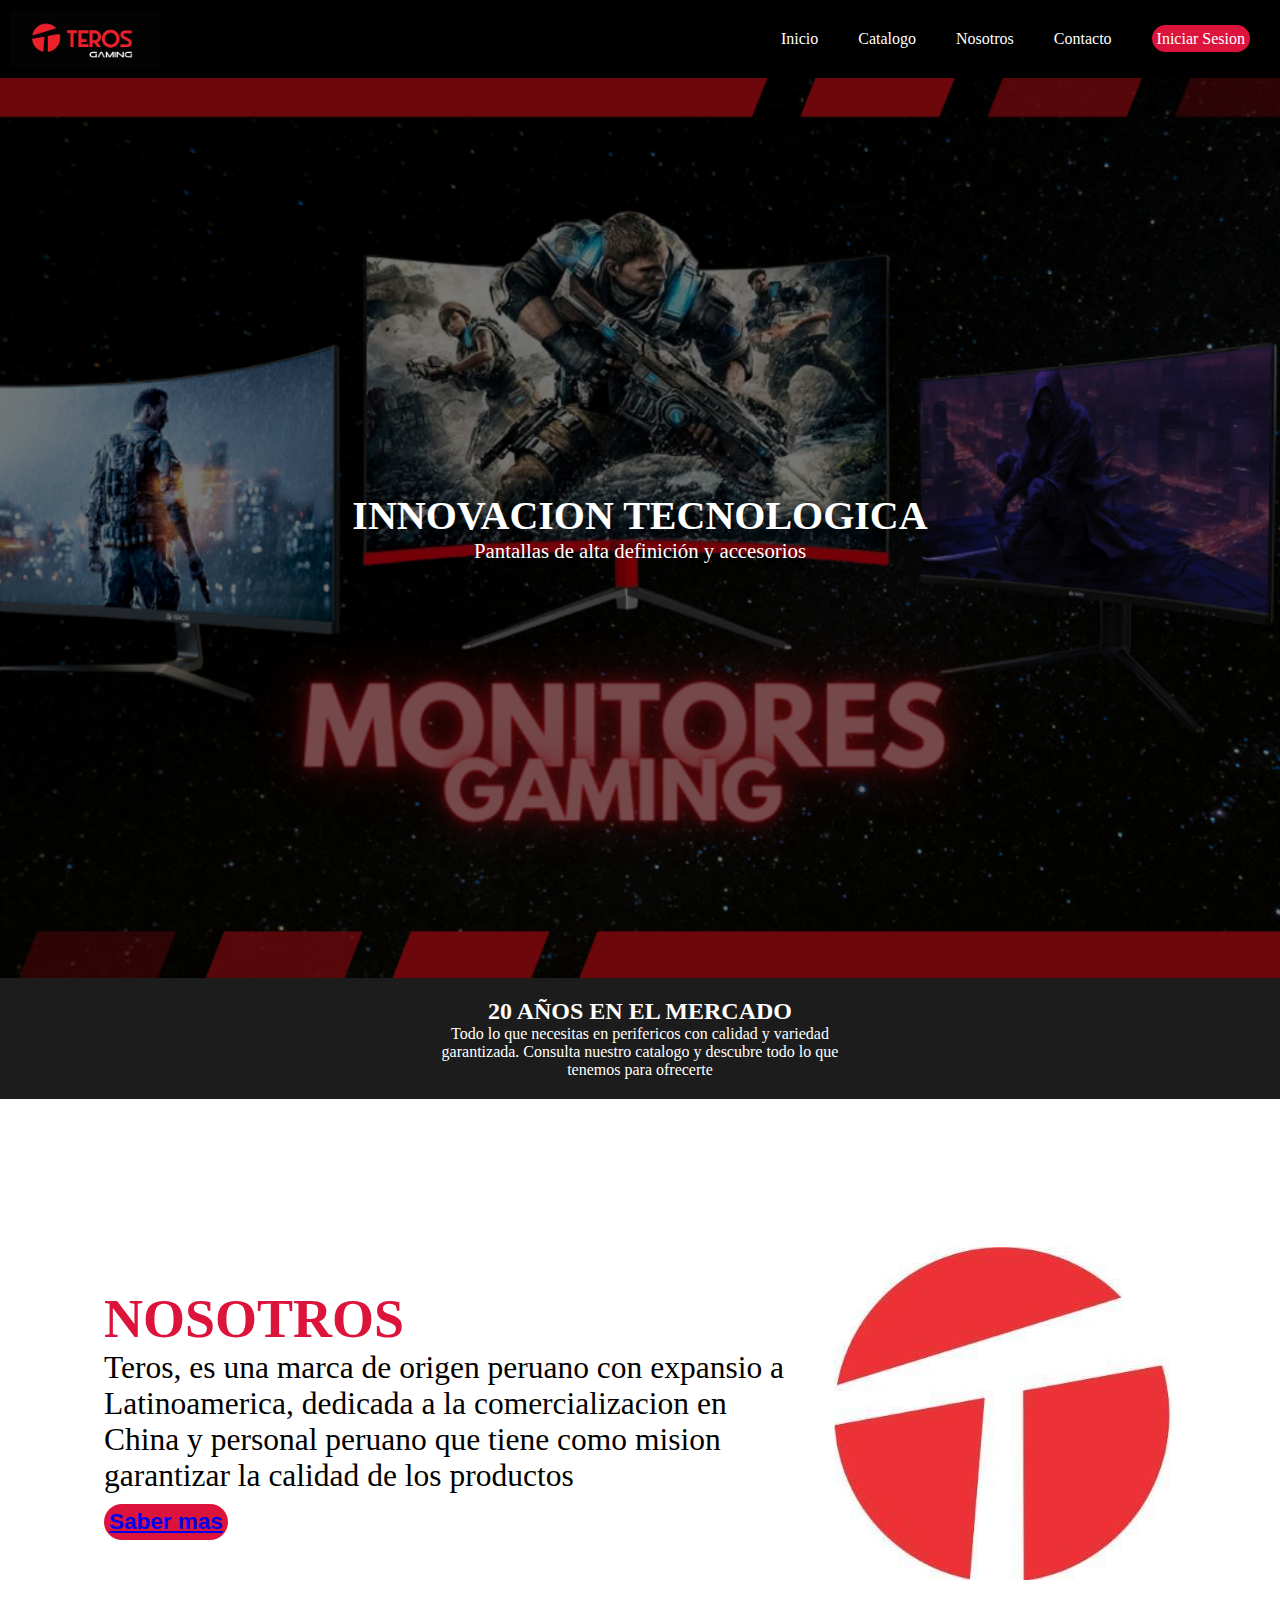
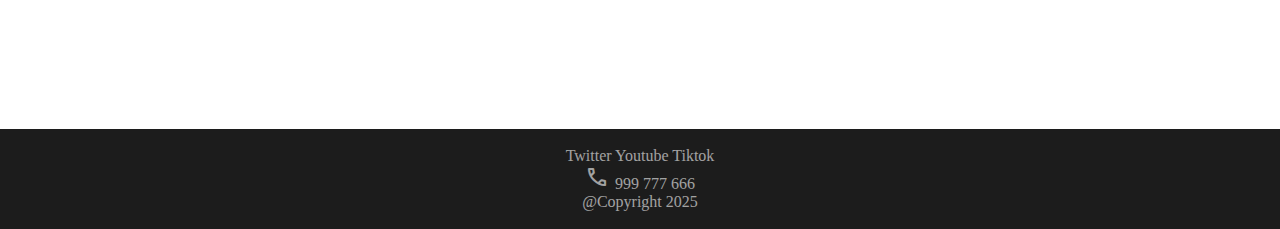
<file: Proyecto/html/index.html>
<!DOCTYPE html>
<html lang="en">
<head>
    <meta charset="UTF-8">
    <meta name="viewport" content="width=device-width, initial-scale=1.0">
    <title>TEROS</title>
    <link rel="stylesheet" href="../css/index.css">
    <link rel="shortcut icon" type="image/x-icon" href="../imgs/inicio_imgs/favicon.ico">
    <link rel="stylesheet" href="https://fonts.googleapis.com/css2?family=Material+Symbols+Outlined:opsz,wght,FILL,GRAD@20..48,100..700,0..1,-50..200&icon_names=call" />
</head>
<body>
    <!--NAV SECTION-->
    <nav class="navbar">
        <img class="nav__img" src="../imgs/inicio_imgs/logoTeros.png" alt="Error al cargar imagen">
        <ul class="nav__list">
            <li class="list__item"><a class="link__item" href="../html/index.html">Inicio</a></li>
            <li class="list__item"><a class="link__item" href="../html/catalogo.html">Catalogo</a></li>
            <li class="list__item"><a class="link__item" href="../html/nosotros.html">Nosotros</a></li>
            <li class="list__item"><a class="link__item" href="../html/contacto.html">Contacto</a></li>
            <li class="list__item"><a class="link__item item__login" href="../html/iniciarSesion.html">Iniciar Sesion</a></li>
        </ul>
    </nav>


    <!--HEADER SECTION-->
    <header>
        <div class="carrusel__container">
            <ul class="carrusel__list">

                <li class="slider">
                    <img src="../imgs/inicio_imgs/FONDO1.png" alt="">
                    <div class="text__container">
                       <h2>INNOVACION TECNOLOGICA</h2>
                       <P>Pantallas de alta definición y accesorios</P>
                    </div>
                </li>

                <li class="slider">
                    <img src="../imgs/inicio_imgs/FONDO2.png" alt="">
                    <div class="text__container">
                       <h2>OFERTAS IMPERDIBLE</h2>
                       <P>Aprovecha descuentos exclusivos en nuestros productos.</P>
                    </div>
                </li>

                <li class="slider">
                    <img src="../imgs/inicio_imgs/FONDO3.webp" alt="">
                    <div class="text__container">
                       <h2>TU SETUP PERFECTO</h2>
                       <P>Equipos confiables y duraderos que elevan tu experiencia.</P>
                    </div>
                </li>
            </ul>
        </div>
    </header>

    <section class="infobar">
        <div class="info__container">
            <h2>20 AÑOS EN EL MERCADO</h2>
            <p>Todo lo que necesitas en perifericos con calidad y variedad garantizada. Consulta nuestro catalogo y descubre todo lo que tenemos para ofrecerte</p>
        </div>

    </section>

    <!--ABOUT SECTION-->
    <section class="section__about">
        <div class="about__text">
            <h2>NOSOTROS</h2>
            <p>Teros, es una marca de origen peruano con expansio a Latinoamerica, dedicada a la comercializacion en China y personal peruano que tiene como mision garantizar la calidad de los productos</p>
            <button class="about__link"><a href="../html/nosotros.html">Saber mas</a></button>
        </div>
        <img class="abouts__img" src="../imgs/inicio_imgs/iconoTeros.jpg" alt="">
    </section>
 


    <!--FOOTER SECTION-->
    <footer>
        <div class="socialMedia">Twitter Youtube Tiktok</div>
        <div class="cellphone"> <span class="material-symbols-outlined">call</span>999 777 666</div>
        <div class="rights">@Copyright 2025</div>
    </footer>
</body>
</html>
</file>
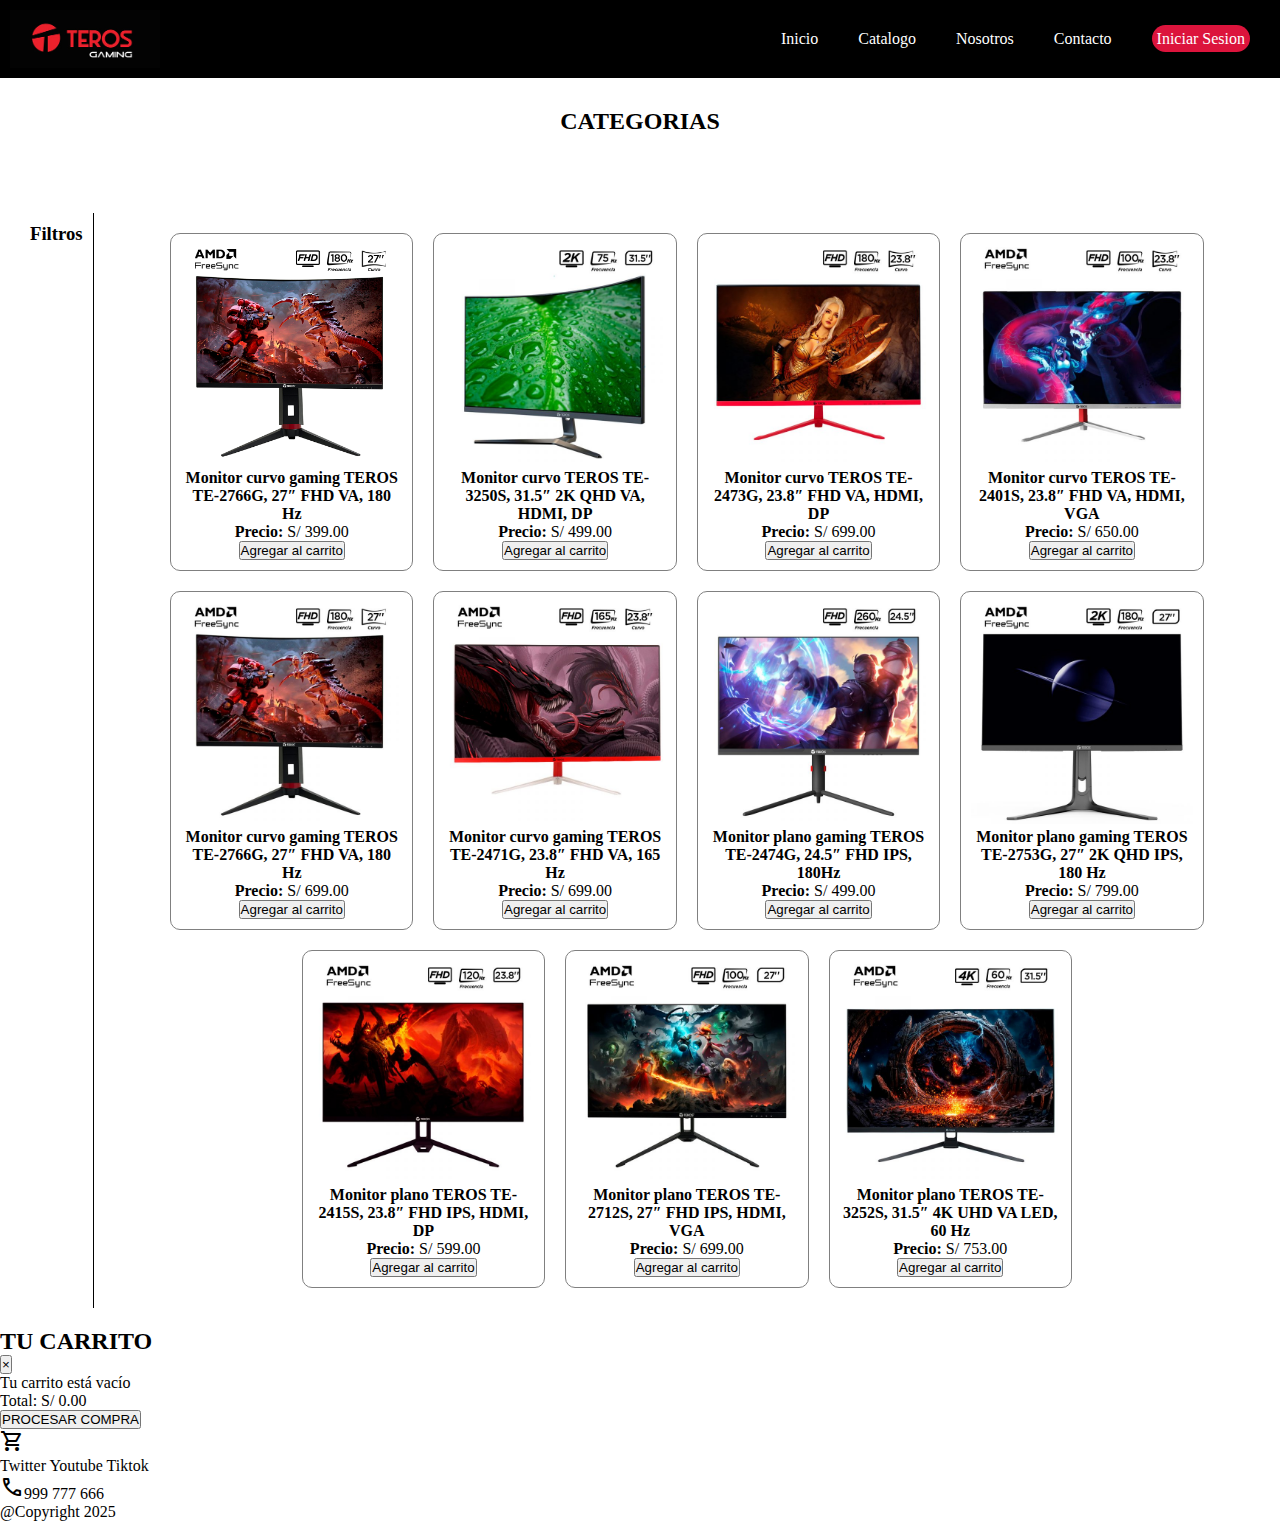
<file: Proyecto/html/catalogo.html>
<!DOCTYPE html>
<html lang="es">
<head>
    <meta charset="UTF-8">
    <meta name="viewport" content="width=device-width, initial-scale=1.0">
    <title>Catálogo - Teros</title>
    <link rel="stylesheet" href="../css/catalogo.css">
    <link rel="shortcut icon" type="image/x-icon" href="../imgs/inicio_imgs/favicon.ico">
    <link rel="stylesheet" href="https://fonts.googleapis.com/css2?family=Material+Symbols+Outlined:opsz,wght,FILL,GRAD@20..48,100..700,0..1,-50..200">
    <script src="../js/carrito_fun.js" defer></script>
    <script src="../js/catalogo_fun.js" defer></script>
</head>
<body>
    <!--NAV SECTION-->
    <nav class="navbar">
        <img class="nav__img" src="../imgs/inicio_imgs/logoTeros.png" alt="Error al cargar imagen">
        <ul class="nav__list">
            <li class="list__item"><a class="link__item" href="../html/index.html">Inicio</a></li>
            <li class="list__item"><a class="link__item" href="../html/catalogo.html">Catalogo</a></li>
            <li class="list__item"><a class="link__item" href="../html/nosotros.html">Nosotros</a></li>
            <li class="list__item"><a class="link__item" href="../html/contacto.html">Contacto</a></li>
            <li class="list__item"><a class="link__item item__login" href="../html/iniciarSesion.html">Iniciar Sesion</a></li>
        </ul>
    </nav>

    <main>
        <h2 class="titulo">CATEGORIAS</h2>
        <div class="categorias">
            <a href="#" class="categoria-link" data-categoria="monitores">MONITORES</a>
            <a href="#" class="categoria-link" data-categoria="mouse">MOUSE</a>
            <a href="#" class="categoria-link" data-categoria="teclados">TECLADOS</a>
            <a href="#" class="categoria-link" data-categoria="auriculares">AURICULARES</a>
        </div>
        <div class="contenido">
            <aside class="filtros">
                <!-- Los filtros se cargarán aquí dinámicamente -->
            </aside>
            <section class="productos" id="contenedor-productos">
                <!-- Los productos se cargarán aquí dinámicamente -->
            </section>
        </div>
    </main>

    <!-- Carrito de compras -->
    <div class="cart-container" id="cart">
        <div class="cart-header">
            <h2 class="cart-title">TU CARRITO</h2>
            <button class="close-cart">&times;</button>
        </div>
        <div class="cart-items" id="cart-items">
            <!-- Items del carrito se agregarán aquí dinámicamente -->
            <div class="empty-cart">Tu carrito está vacío</div>
        </div>
        <div class="cart-footer">
            <div class="cart-total">
                <span class="total-label">Total:</span>
                <span class="total-price">S/ 0.00</span>
            </div>
            <button class="checkout-btn">PROCESAR COMPRA</button>
        </div>
    </div>

    <div class="cart-trigger" id="cart-trigger">
        <span class="cart-trigger-icon material-symbols-outlined">shopping_cart</span>
    </div>

    <!--FOOTER SECTION-->
    <footer>
        <div class="socialMedia">Twitter Youtube Tiktok</div>
        <div class="cellphone"> <span class="material-symbols-outlined">call</span>999 777 666</div>
        <div class="rights">@Copyright 2025</div>
    </footer>
</body>
</html>
</file>
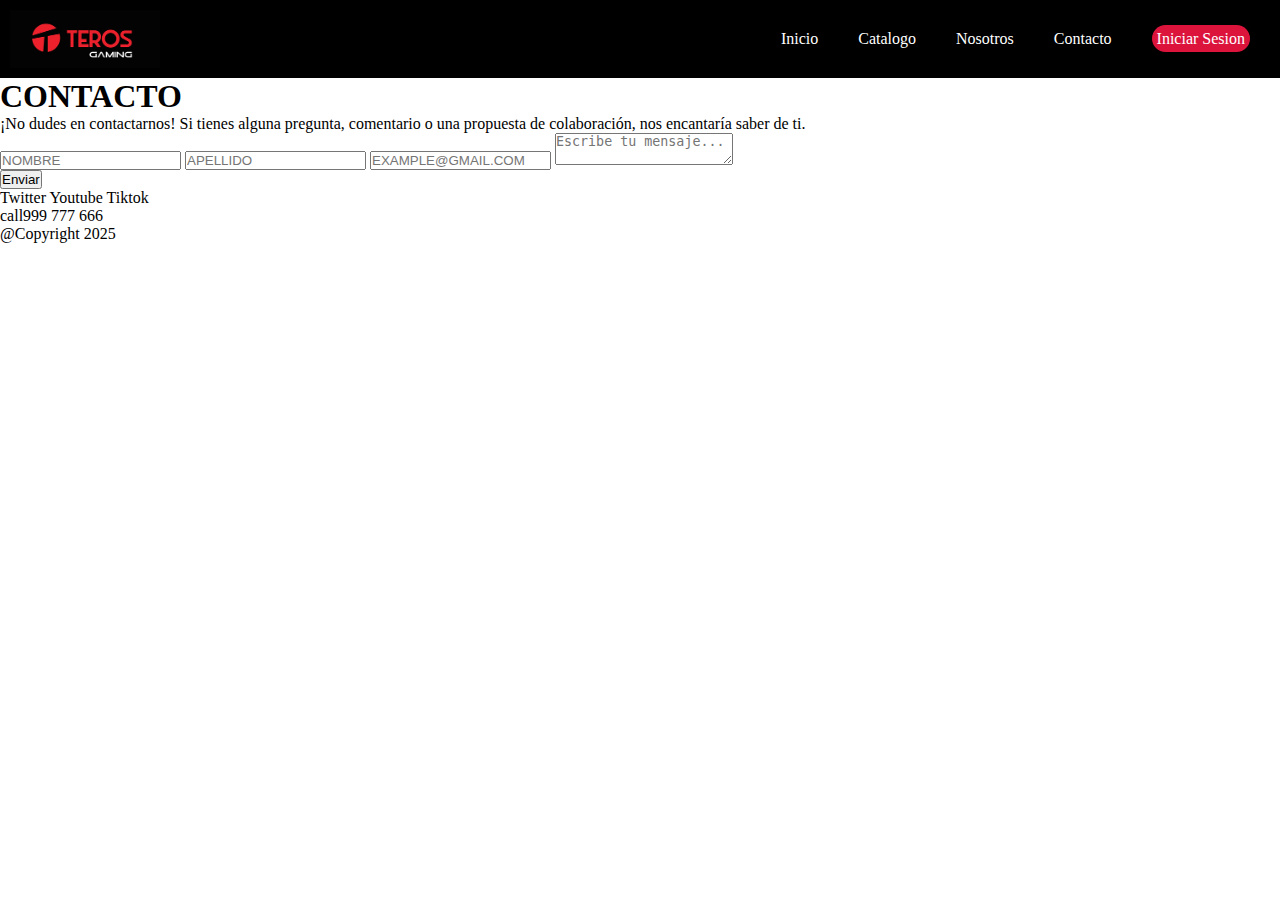
<file: Proyecto/html/contacto.html>
<!DOCTYPE html>
<html lang="en">
<head>
    <meta charset="UTF-8">
    <meta name="viewport" content="width=device-width, initial-scale=1.0">
    <title>Contacto</title>
    <link rel="stylesheet" href="../css/contacto.css">
    <link rel="shortcut icon" type="image/x-icon" href="../imgs/inicio_imgs/favicon.ico">
</head>
<body>
    <!--NAV SECTION-->
    <nav class="navbar">
        <img class="nav__img" src="../imgs/inicio_imgs/logoTeros.png" alt="Error al cargar imagen">
        <ul class="nav__list">
            <li class="list__item"><a class="link__item" href="../html/index.html">Inicio</a></li>
            <li class="list__item"><a class="link__item" href="../html/catalogo.html">Catalogo</a></li>
            <li class="list__item"><a class="link__item" href="../html/nosotros.html">Nosotros</a></li>
            <li class="list__item"><a class="link__item" href="../html/contacto.html">Contacto</a></li>
            <li class="list__item"><a class="link__item item__login" href="../html/iniciarSesion.html">Iniciar Sesion</a></li>
        </ul>
    </nav>

    <div class="contacto-container">
        <h1>CONTACTO</h1>
        <p>¡No dudes en contactarnos! Si tienes alguna pregunta, comentario o una propuesta de colaboración, nos encantaría saber de ti.</p>
        <form class="formulario">
            <input type="text" placeholder="NOMBRE">
            <input type="text" placeholder="APELLIDO">
            <input type="email" placeholder="EXAMPLE@GMAIL.COM">
            <textarea placeholder="Escribe tu mensaje..."></textarea>
            <br>
            <button type="submit">Enviar</button>
        </form>
    </div>

    <!--FOOTER SECTION-->
    <footer>
        <div class="socialMedia">Twitter Youtube Tiktok</div>
        <div class="cellphone"> <span class="material-symbols-outlined">call</span>999 777 666</div>
        <div class="rights">@Copyright 2025</div>
    </footer>
</body>
</html>
</file>
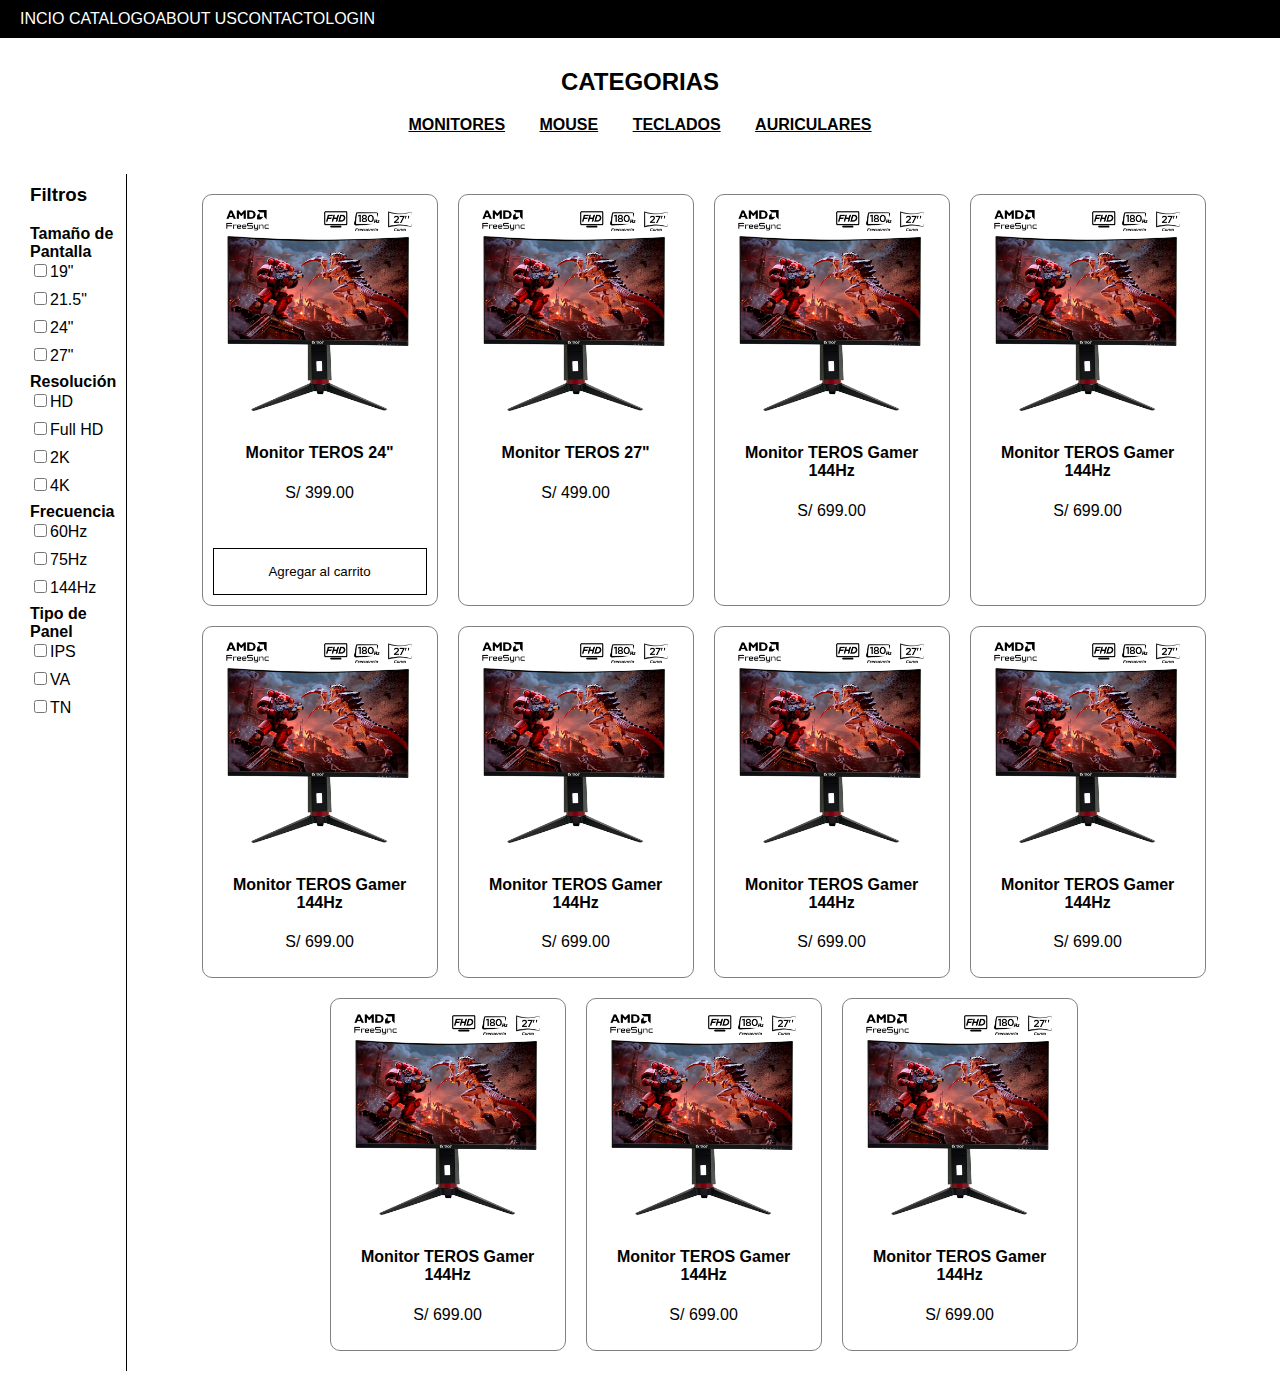
<file: Proyecto/html/form_catalogo.html>
<!DOCTYPE html>
<html lang="en">
<head>
    <meta charset="UTF-8">
    <meta name="viewport" content="width=device-width, initial-scale=1.0">
    <title>Catalogo</title>
    <link rel="stylesheet" href="../styles/estilos_catalogo.css">
</head>
<body>
    <header>
        <nav>
            <label for="">INCIO</label>
            <label for="">CATALOGO</label><label for="">ABOUT US</label><label for="">CONTACTO</label><label for="">LOGIN</label>
        </nav>

    </header>
    <main>
        <h2 class="titulo">CATEGORIAS</h2>
        <div class="categorias">
            <b>
            <a href="#">MONITORES</a>
            <a href="#">MOUSE</a>
            <a href="#">TECLADOS</a>
            <a href="#">AURICULARES</a>
            </b>
        </div>
        <div class="contenido">
            <aside class="filtros">
                <h3>Filtros</h3>
                <strong>Tamaño de Pantalla</strong>
                <label><input type="checkbox">19"</label>
                <label><input type="checkbox">21.5"</label>
                <label><input type="checkbox">24"</label>
                <label><input type="checkbox">27"</label>

                <strong>Resolución</strong>
                <label><input type="checkbox">HD</label>
                <label><input type="checkbox">Full HD</label>
                <label><input type="checkbox">2K</label>
                <label><input type="checkbox">4K</label>

                <strong>Frecuencia</strong>
                <label><input type="checkbox">60Hz</label>
                <label><input type="checkbox">75Hz</label>
                <label><input type="checkbox">144Hz</label>

                <strong>Tipo de Panel</strong>
                <label><input type="checkbox">IPS</label>
                <label><input type="checkbox">VA</label>
                <label><input type="checkbox">TN</label>
            </aside>
            <section class="productos">
                <div class="id-producto">
                    <img src="../imgs/catalogo_imgs/MON27CTE2766G-1.jpg" alt="monitor24">
                    <h4>Monitor TEROS 24"</h4>
                    <p>S/ 399.00</p>
                    <button id="carrito">Agregar al carrito</button>
                </div>
                <div class="id-producto">
                    <img src="../imgs/catalogo_imgs/MON27CTE2766G-1.jpg" alt="monito27">
                    <h4>Monitor TEROS 27"</h4>
                    <p>S/ 499.00</p>
                </div>
                <div class="id-producto">
                    <img src="../imgs/catalogo_imgs/MON27CTE2766G-1.jpg" alt="monitoG">
                    <h4>Monitor TEROS Gamer 144Hz</h4>
                    <p>S/ 699.00</p>
                </div>
                <div class="id-producto">
                    <img src="../imgs/catalogo_imgs/MON27CTE2766G-1.jpg" alt="monitoG">
                    <h4>Monitor TEROS Gamer 144Hz</h4>
                    <p>S/ 699.00</p>
                </div>
                <div class="id-producto">
                    <img src="../imgs/catalogo_imgs/MON27CTE2766G-1.jpg" alt="monitoG">
                    <h4>Monitor TEROS Gamer 144Hz</h4>
                    <p>S/ 699.00</p>
                </div>
                <div class="id-producto">
                    <img src="../imgs/catalogo_imgs/MON27CTE2766G-1.jpg" alt="monitoG">
                    <h4>Monitor TEROS Gamer 144Hz</h4>
                    <p>S/ 699.00</p>
                </div>
                <div class="id-producto">
                    <img src="../imgs/catalogo_imgs/MON27CTE2766G-1.jpg" alt="monitoG">
                    <h4>Monitor TEROS Gamer 144Hz</h4>
                    <p>S/ 699.00</p>
                </div>
                <div class="id-producto">
                    <img src="../imgs/catalogo_imgs/MON27CTE2766G-1.jpg" alt="monitoG">
                    <h4>Monitor TEROS Gamer 144Hz</h4>
                    <p>S/ 699.00</p>
                </div>
                <div class="id-producto">
                    <img src="../imgs/catalogo_imgs/MON27CTE2766G-1.jpg" alt="monitoG">
                    <h4>Monitor TEROS Gamer 144Hz</h4>
                    <p>S/ 699.00</p>
                </div>
                <div class="id-producto">
                    <img src="../imgs/catalogo_imgs/MON27CTE2766G-1.jpg" alt="monitoG">
                    <h4>Monitor TEROS Gamer 144Hz</h4>
                    <p>S/ 699.00</p>
                </div>
                <div class="id-producto">
                    <img src="../imgs/catalogo_imgs/MON27CTE2766G-1.jpg" alt="monitoG">
                    <h4>Monitor TEROS Gamer 144Hz</h4>
                    <p>S/ 699.00</p>
                </div>
            </section>
        </div>
        

    </main>
    <footer>

    </footer>
    
</body>
</html>
</file>
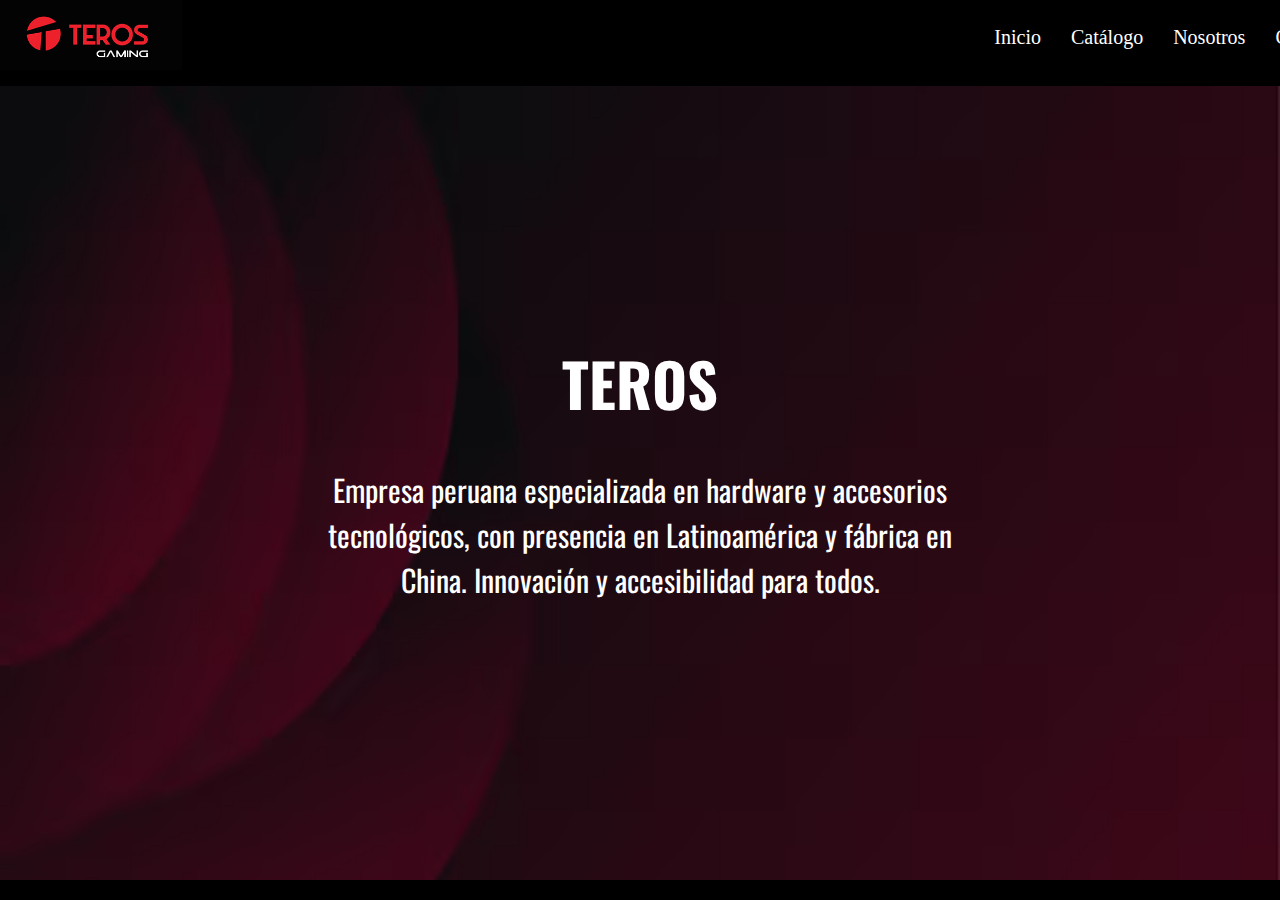
<file: Proyecto/html/form_Inicio.html>
<!DOCTYPE html>
<html lang="en">
<head>
    <meta charset="UTF-8">
    <meta name="viewport" content="width=device-width, initial-scale=1.0">
    <title>TEROS</title>
    <link rel="stylesheet" href="../styles/estilos_Inicio.css">
    <link rel="shortcut icon" type="image/x-icon" href="../imgs/inicio_imgs/favicon.ico">
    <link href="https://fonts.googleapis.com/css2?family=Anton&family=Cal+Sans&family=Inter:ital,opsz,wght@0,14..32,100..900;1,14..32,100..900&family=Josefin+Sans:ital,wght@0,100..700;1,100..700&family=Montserrat:ital,wght@0,100..900;1,100..900&family=Oswald:wght@200..700&family=Roboto:ital,wght@0,100..900;1,100..900&family=Tagesschrift&display=swap" rel="stylesheet">

</head>
<body>
    <header>
        <img src="../imgs/inicio_imgs/logoTeros.png" alt="Error al cargar imagen">

        <ul class="menu">
           <a href="../html/form_Inicio.html"><li>Inicio</li></a>
           <a href="../html/form_catalogo.html"><li>Catálogo</li></a> 
           <a href="../html/form_Nosotros.html"><li>Nosotros</li></a> 
           <a href="../html/form_Contacto.html"><li>Contacto</li></a> 
           <a href="../html/form_Registrate.html"><li>Registrate</li></a>   
        </ul>
    </header>
    <main>
        <div class="contenedor-carrusel">
            <ul class="carrusel">
                <li class="deslizar">
                    <img src="../imgs/inicio_imgs/fondoRojo.avif" alt="">
                    <div class="texto">
                        <h1>TEROS</h1>
                        <P>Empresa peruana especializada en hardware y accesorios tecnológicos, con presencia en Latinoamérica y fábrica en China. Innovación y accesibilidad para todos.</P>
                    </div>
                </li>
                  <li class="deslizar">
                    <img src="../imgs/inicio_imgs/FONDO1.png" alt="">
                    <div class="texto">
                       <h1>INNOVACION TECNOLOGICA</h1>
                       <P>Pantallas de alta definición y accesorios </P>
                    </div>
                </li>
  
                  <li class="deslizar">
                    <img src="../imgs/inicio_imgs/FONDO2.png" alt="">
                    <div class="texto">
                        <h1>OFERTAS IMPERDIBLES</h1>
                        <P>Aprovecha descuentos exclusivos en nuestros productos. ¡Solo por tiempo limitado!</P>
                    </div>
                </li>

                  <li class="deslizar">
                    <img src="../imgs/inicio_imgs/FONDO3.webp" alt="">
                    <div class="texto">
                     <h1>TU SETUP PERFECTO</h1>
                     <P>Equipos confiables y duraderos que elevan tu experiencia. Descubre nuestra selección premium.</P>
                    </div>
                </li>


            </ul>
        </div>
    </main>
    <footer>

    </footer>
</body>
</html>
</file>
<file: Proyecto/css/index.css>
*{
    padding: 0;
    margin: 0;
    box-sizing: border-box;
}

body{
    background-color: #fff;
}

/*----------NAVBAR SECTION-----------*/

.navbar{
    background-color: #000;
    width: 100%;
    display: flex;
    justify-content: space-between;
    padding: 10px;
}

.nav__list{
    display: flex;
    align-items: center;
    user-select: none;
}

.list__item{
    list-style: none;
    transition: transform 0.3s;
}

.list__item:hover{
    transform: scale(1.2);
}

.link__item{
    text-decoration: none;
    color: #fff;
    margin: 0 20px;
}

.link__item:hover{
    color: #DC143C;
}

.item__login{
    background-color: #DC143C;
    padding: 5px;
    border-radius: 15px;
}

.item__login:hover{
    background-color: #fff;
    color: #DC143C;
}

.nav__img{
    width: 150px;
}

/*----------END SECTION-----------*/



/*--------------HEADER STYLES----------------*/

header{
    height: 100dvh;
    width: 100dvw;
}

.carrusel__container{
    width: 100%;
    height: 100%;
    box-sizing: border-box;
    position: relative;
    overflow: hidden;
    user-select: none;
}


.carrusel__list{
    display: flex;
    width: 300%;
    height: 100%;

}

.slider{
    list-style: none;
    width: 100%;
    height: 100%;
    display: flex;
    position: relative;
    animation: slider-movement 12s infinite alternate ease-in-out;

}

.slider img{
    width: 100%;
    height: 100%;
    object-fit: cover;

}

.text__container{
    position: absolute;
    display: flex;
    flex-direction: column;
    align-items: center;
    justify-content: center;
    width: 100%;
    height: 100%;
    background-color: #0008;
    color: #fff;
    text-align: center;
    padding: 20px;
}

.text__container h2{
    font-size: 2.5rem;
}

.text__container p{
    font-size: 1.3rem;
}
/*--------------END SECTION----------------*/



/*--------------INFOBAR SECTION----------------*/

.infobar{
    width: 100%;
    max-height: 200px;
    background-color: #1c1c1c;
    display: flex;
    justify-content: center;
    align-items: center;
    color: #fff;
    padding: 20px;
    text-align: center;
    user-select: none;
}

.info__container{
    max-width: 450px;
}
/*--------------END SECTION----------------*/





/*--------------ABOUT SECTION----------------*/

.section__about{
    width: 100%;
    height: 70vh;
    padding: 50px;
    display: flex;
    justify-content: center;
    align-items: center;
    gap: 30px;
    user-select: none;
}

.section__about img{
    max-width: 500px;
}

.about__text{
    width: 700px;
    text-align: start;
}

.about__text h2{
    font-size: 6vmin;
    color: #DC143C;
}
.about__text p{
    font-size: 3.5vmin;
}

.about__link{
    font-size: 2.5vmin;
    margin-top: 10px;
    background-color: #DC143C;
    border-radius: 20px;
    color: #fff;
    font-weight: bold;
    border: none;
    padding: 5px;
    text-decoration: none;
    transition: transform 0.3s;

}

.about__link:hover{
    transform: scale(1.2);

}
/*--------------END SECTION----------------*/



/*--------------FOOTER SECTION----------------*/
footer{
    width: 100%;
    height: 100px;
    background-color: #1c1c1c;
    color: #fff9;
    padding: 20px;
    display: flex;
    flex-direction: column;
    justify-content: center;
    align-items: center;
}

.cellphone span{
    margin-right: 6px;
}
/*--------------END SECTION----------------*/





/*--------------ANIMATIONS----------------*/

@keyframes slider-movement {

    0%{transform: translateX(0%);}
    30%{transform: translateX(0%);}

    35%{transform: translateX(-100%);}
    65%{transform: translateX(-100%);}

    70%{transform: translateX(-200%);}
    100%{transform: translateX(-200%);}
    
}
</file>
<file: Proyecto/css/catalogo.css>
*{
    padding: 0;
    margin: 0;
    box-sizing: border-box;
}

body{
    background-color: #fff;
}

/*----------NAVBAR STYLES-----------*/

.navbar{
    background-color: #000;
    width: 100%;
    display: flex;
    justify-content: space-between;
    padding: 10px;
}

.nav__list{
    display: flex;
    align-items: center;
    user-select: none;
}

.list__item{
    list-style: none;
    transition: transform 0.3s;
}

.list__item:hover{
    transform: scale(1.2);
}

.link__item{
    text-decoration: none;
    color: #fff;
    margin: 0 20px;
}

.link__item:hover{
    color: #DC143C;
}

.item__login{
    background-color: #DC143C;
    padding: 5px;
    border-radius: 15px;
}

.item__login:hover{
    background-color: #fff;
    color: #DC143C;
}

.nav__img{
    width: 150px;
}

/*----------END NAVBAR STYLES-----------*/


.titulo{
    text-align: center;
    font: 48px;
    margin-top: 30px;

}
.categorias{
    text-align: center;
    margin: 20px 0;
}
.categorias a{
    margin: 0 15px;
    font-weight: bold;
    color: white;
    transition: color 0.5s ease;
}
.categorias a:hover{
    color: red;
    text-decoration: underline;
}
.contenido{
    display: flex;
    padding: 20px;
    gap: 20px;   
}
/*Filtros*/
.filtros{
    width: 200px;
    padding: 10px;
    background-color: white;
    border-right: 1px solid black;
    color: black;
}
.filtros h3{
    margin-top: 0;
}
.filtros label{
    display: block;
    margin-bottom: 8px;
}
/*Productos*/
.productos {
    display: flex;
    flex-wrap: wrap;
    justify-content: center;
    gap: 20px;
    padding: 20px;
}
.id-producto {
    border: 1px solid grey;
    border-radius: 10px;
    width: 22%;
    background-color: white;
    text-align: center;
    padding: 10px;
    box-sizing: border-box;
    transition: box-shadow 0.2s;
}

.id-producto:hover {
    box-shadow: 0 2px 5px black;
}

.id-producto img {
    width: 100%;
    height: auto;
}

@media screen and (max-width: 600px) {
    .id-producto {
        width: 100%;
  }
}
/*Carrito*/
#carrito{
    margin-top: 30px;
    padding: 15px;
    border: 1px solid black;
    background-color: white;
    width: 100%;
    max-width: 400px;
    transition: background-color 0.2s;
}
#carrito:hover{
    background-color: red;

}
</file>
<file: Proyecto/css/contacto.css>
*{
    padding: 0;
    margin: 0;
    box-sizing: border-box;
}

body{
    background-color: #fff;
}

/*----------NAVBAR STYLES-----------*/

.navbar{
    background-color: #000;
    width: 100%;
    display: flex;
    justify-content: space-between;
    padding: 10px;
}

.nav__list{
    display: flex;
    align-items: center;
    user-select: none;
}

.list__item{
    list-style: none;
    transition: transform 0.3s;
}

.list__item:hover{
    transform: scale(1.2);
}

.link__item{
    text-decoration: none;
    color: #fff;
    margin: 0 20px;
}

.link__item:hover{
    color: #DC143C;
}

.item__login{
    background-color: #DC143C;
    padding: 5px;
    border-radius: 15px;
}

.item__login:hover{
    background-color: #fff;
    color: #DC143C;
}

.nav__img{
    width: 150px;
}

/*----------END NAVBAR STYLES-----------*/
</file>
<file: Proyecto/styles/estilos_catalogo.css>
body{
    margin: 0;
    font-family: Arial, Helvetica, sans-serif;
    background: white;
}
header{
    background: black;
    color: white;
    padding: 10px 20px;
}
.titulo{
    text-align: center;
    font: 48px;
    margin-top: 30px;
}
.categorias{
    text-align: center;
    margin: 20px 0;
}
.categorias a{
    margin: 0 15px;
    font-weight: bold;
    color: black;
    transition: color 0.5s ease;
}
.categorias a:hover{
    color: red;
    text-decoration: underline;
}
.contenido{
    display: flex;
    padding: 20px;
    gap: 20px;   
}
/*Filtros*/
.filtros{
    width: 200px;
    padding: 10px;
    background-color: white;
    border-right: 1px solid black;
}
.filtros h3{
    margin-top: 0;
}
.filtros label{
    display: block;
    margin-bottom: 8px;
}
/*Productos*/
.productos {
    display: flex;
    flex-wrap: wrap;
    justify-content: center;
    gap: 20px;
    padding: 20px;
}
.id-producto {
    border: 1px solid grey;
    border-radius: 10px;
    width: 22%;
    background-color: white;
    text-align: center;
    padding: 10px;
    box-sizing: border-box;
    transition: box-shadow 0.2s;
}

.id-producto:hover {
    box-shadow: 0 2px 5px black;
}

.id-producto img {
    width: 100%;
    height: auto;
}

@media screen and (max-width: 600px) {
    .id-producto {
        width: 100%;
  }
}
/*Carrito*/
#carrito{
    margin-top: 30px;
    padding: 15px;
    border: 1px solid black;
    background-color: white;
    width: 100%;
    max-width: 400px;
    transition: background-color 0.2s;
}
#carrito:hover{
    background-color: red;

}
</file>
<file: Proyecto/styles/estilos_Inicio.css>
body{
    background-color: black;
    margin: 0;
}

header{
    height: 10%;
    width: 100%;
    padding-top: 0;
    display: flex; 
}
main{
    height: 90vh;
    width: 100%;
    margin-top: 0;
    margin-bottom: 0;
    padding: 0;
}

img{
    height: 70px;
    width: 200px;
    padding-left: 0px;
}

.menu{
    list-style: none;
    display: flex;
    margin-left: 58%;
    
}

.menu li{
    color: white;
    padding-left: 30px;
    margin-top: 10px;
    font-size: 20px;
    cursor: pointer;
    transition: transform 0.3s ease;
}
a{
    text-decoration: none;
}
.menu li:hover{
    color: red;
    transform: scale(1.2);
}

.contenedor-carrusel{
    height: 90vh;
    width: 100%;
    overflow: hidden;
    position: relative;
    
}

.carrusel{
    height: 90vh;
    width: 100%;
    display: flex;
    padding: 0;
    list-style: none;
    animation: movimiento 13s infinite;  
}
.deslizar{
    position: relative;
    min-width: 100%;
    text-align: center;
}
.deslizar img{
    height: 90vh;
    width: 100%;
    display: block;
}
.texto {
    position: absolute;
    width: 50vw;
    height: 50vh;
    top: 20%;
    right: 20%;
    left: 25%;
    padding-top: 50px;
    background: transparent;
    color: white;
    font-family: "Oswald";
    font-size: 30px;
    
}
@keyframes movimiento {
    0%{ transform: translateX(0); }
    25% { transform: translateX(-100%); }
    50% { transform: translateX(-200%); }
    75% { transform: translateX(-300%); }
    100%{ transform: translateX(0); }
}

@media (max-width: 600px) {
    body {
        background-color: black;
    }

    header {
        flex-direction: column;
        height: auto;
        text-align: center;
        padding: auto;
    }
    main{
        height: auto;
    }

    .menu {
        display: flex; 
        margin-left: 0;
        padding-left: 8px;
        margin: auto;
        align-items: center;
    }

    .menu li {
        font-size: 18px;
        padding: 5px;
    }

    .contenedor-carrusel {
        height: 50vh;
        width: auto;
    }

    .carrusel {
        height: 50vh;
        width: auto;
    }

    .deslizar img {
        height: 50vh;
        width: auto;
        position: relative;
    }

    .texto {
        position: absolute;
        width: auto;      
        font-size: 15px;
        text-align: center;
        left: 15vw;
        top: 0;
        bottom: 25vh;
    }
}
</file>
